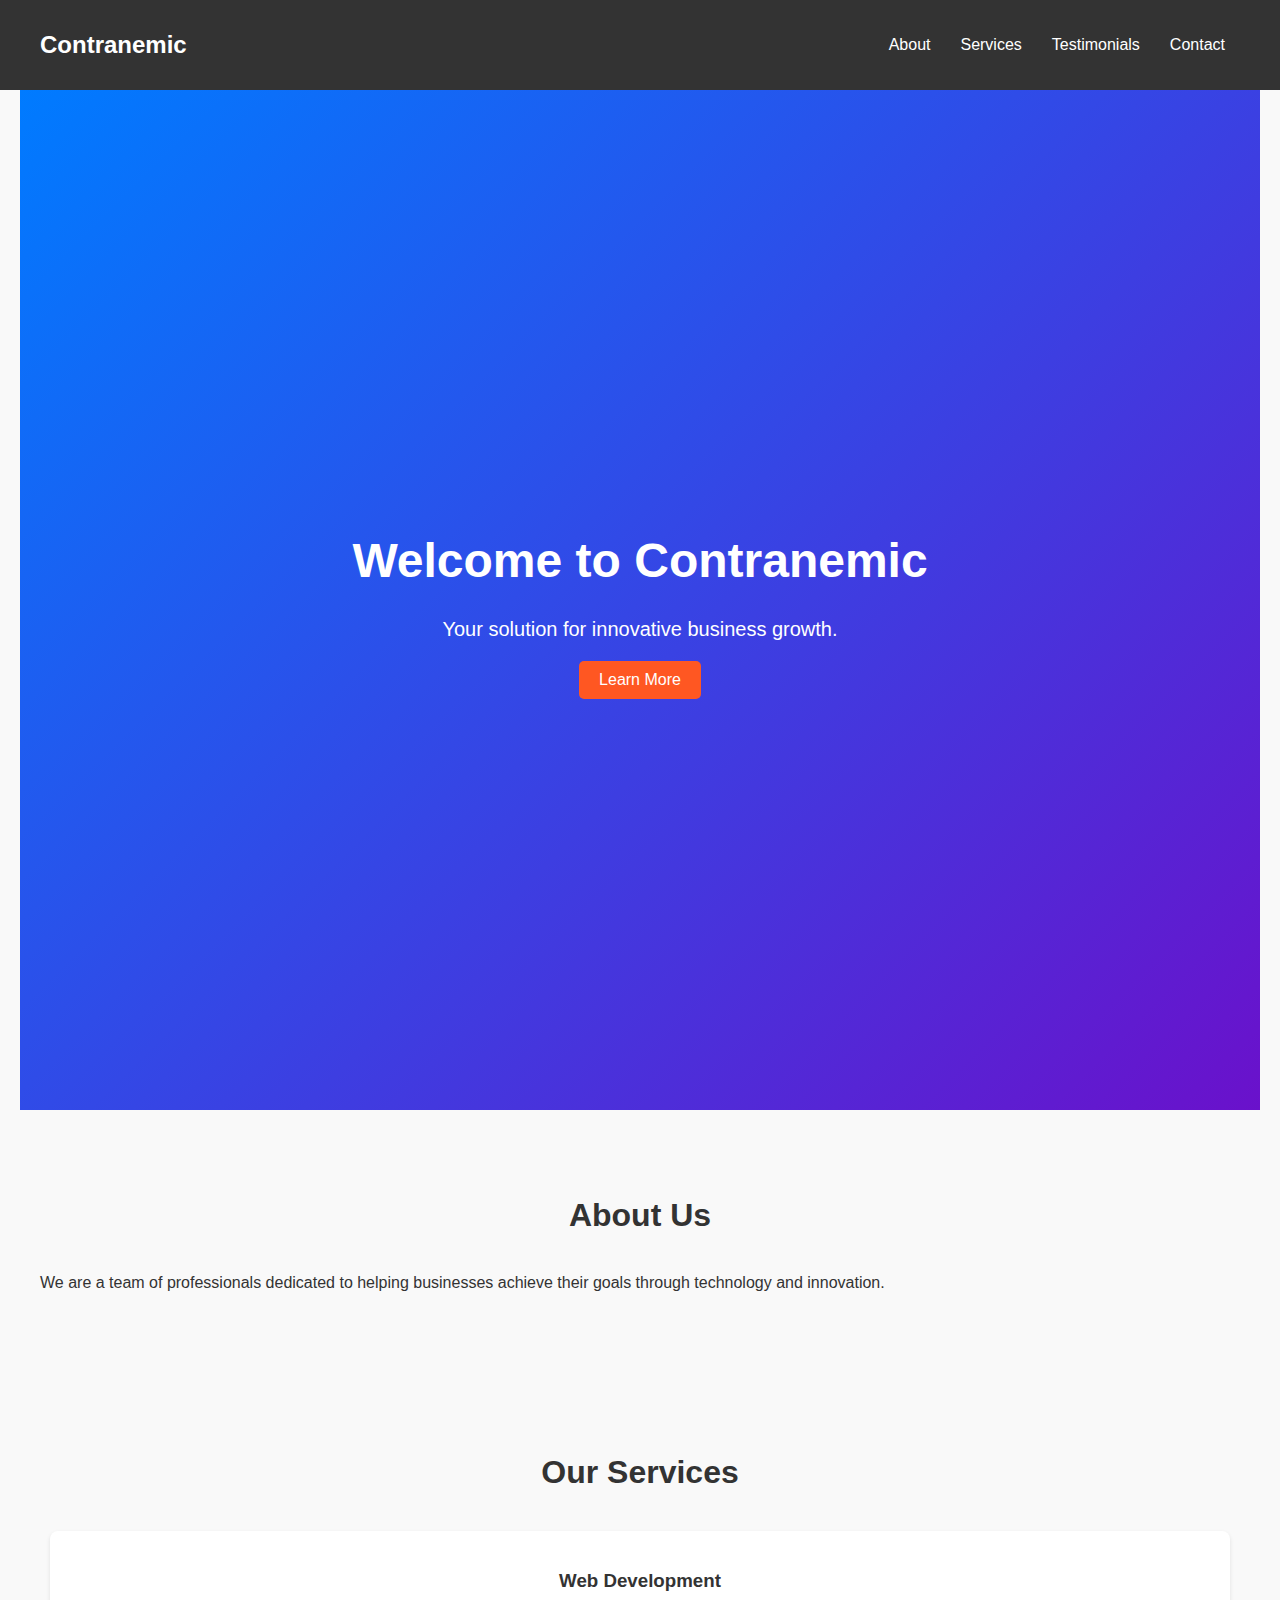
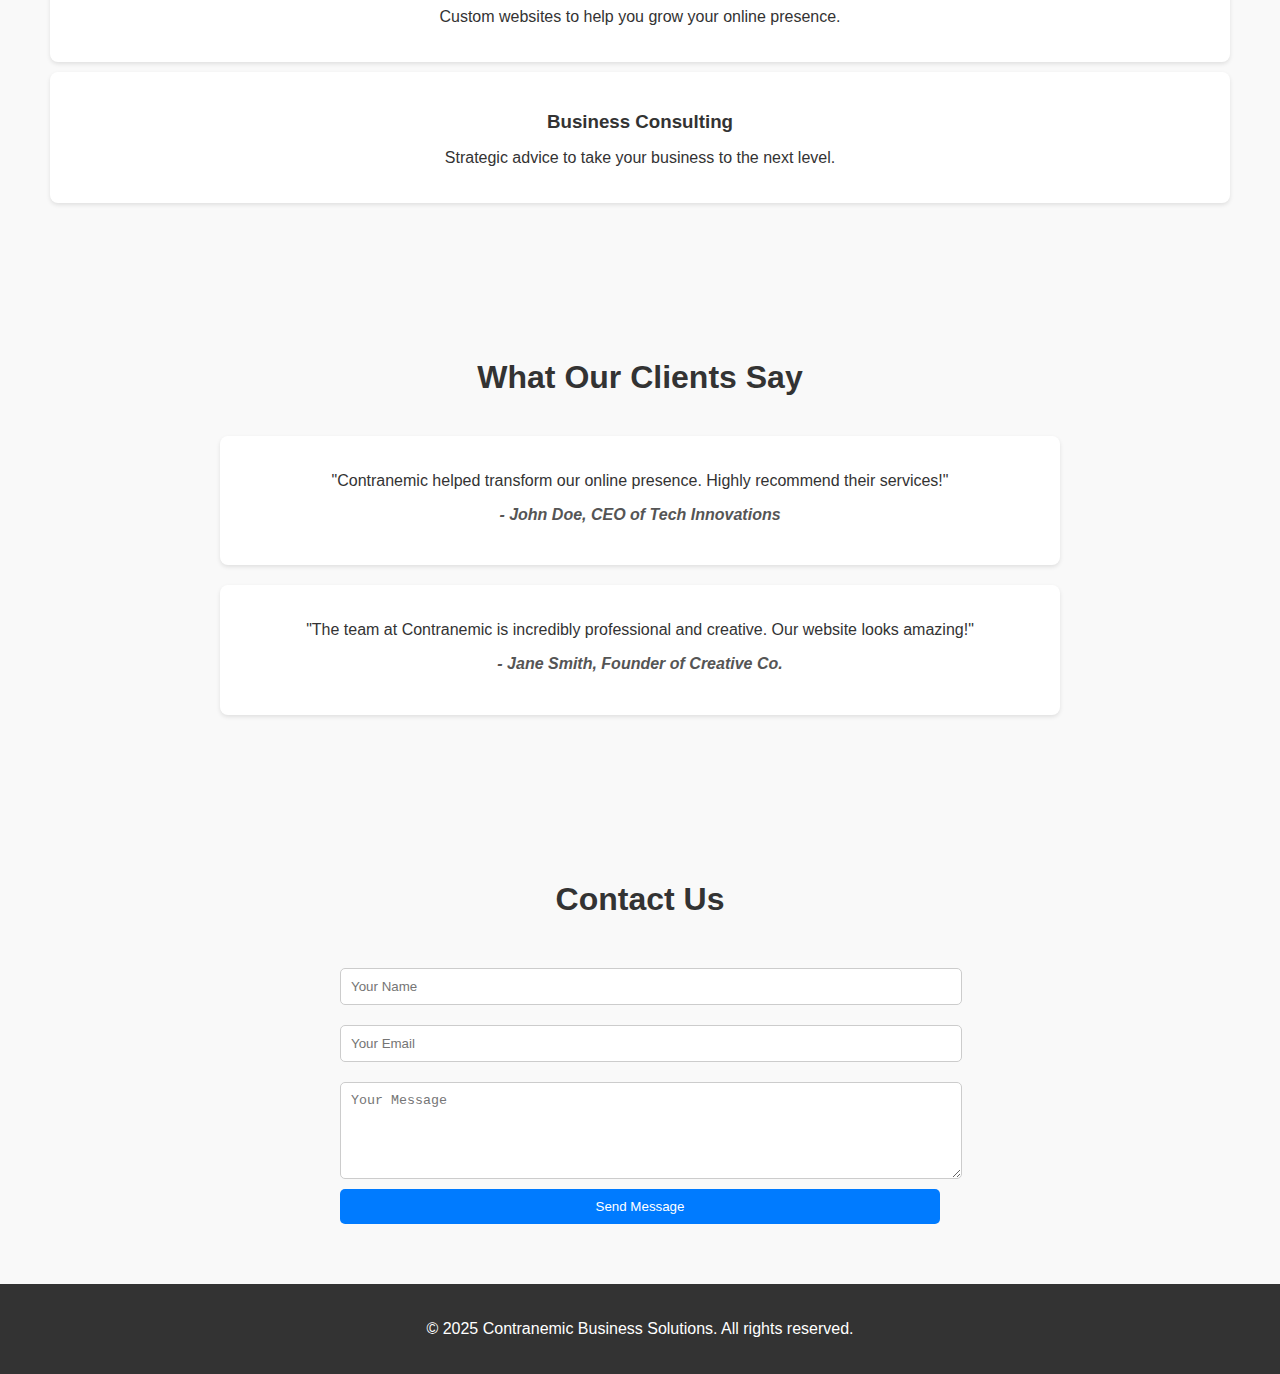
<file: index.html>
<!DOCTYPE html>
<html lang="en">
<head>
  <meta charset="UTF-8">
  <meta name="viewport" content="width=device-width, initial-scale=1.0">
  <title>Contranemic Business Solutions</title>
  <link rel="stylesheet" href="style.css">
  
</head>
<body style="height: 50vh;">
  <header>
    <nav>
      <div class="logo">Contranemic</div>
      <ul class="nav-links">
        <li><a href="#about">About</a></li>
        <li><a href="#services">Services</a></li>
        <li><a href="#testimonials">Testimonials</a></li>
        <li><a href="#contact">Contact</a></li>
      </ul>
    </nav>
  </header>
  
  <section id="hero">
    <h1>Welcome to Contranemic</h1>
    <p>Your solution for innovative business growth.</p>
    <a href="#services" class="btn">Learn More</a>
  </section>
  
  <section id="about">
    <h2>About Us</h2>
    <p>We are a team of professionals dedicated to helping businesses achieve their goals through technology and innovation.</p>
  </section>
  
  <section id="services">
    <h2>Our Services</h2>
    <div class="service-card">
      <h3>Web Development</h3>
      <p>Custom websites to help you grow your online presence.</p>
    </div>
    <div class="service-card">
      <h3>Business Consulting</h3>
      <p>Strategic advice to take your business to the next level.</p>
    </div>
  </section>
  
  <section id="testimonials">
    <h2>What Our Clients Say</h2>
    <div class="testimonial-card">
      <p>"Contranemic helped transform our online presence. Highly recommend their services!"</p>
      <h4>- John Doe, CEO of Tech Innovations</h4>
    </div>
    <div class="testimonial-card">
      <p>"The team at Contranemic is incredibly professional and creative. Our website looks amazing!"</p>
      <h4>- Jane Smith, Founder of Creative Co.</h4>
    </div>
  </section>
  
  <section id="contact">
    <h2>Contact Us</h2>
    <form action="#" method="POST">
      <input type="text" name="name" placeholder="Your Name" required>
      <input type="email" name="email" placeholder="Your Email" required>
      <textarea name="message" placeholder="Your Message" rows="5" required></textarea>
      <button type="submit">Send Message</button>
    </form>
  </section>
  
  <footer>
    <p>&copy; 2025 Contranemic Business Solutions. All rights reserved.</p>
  </footer>
</body>
</html>
</file>
<file: style.css>
body {
  font-family: 'Arial', sans-serif;
  margin: 0;
  padding: 0;
  background-color: #f9f9f9;
  color: #333;
}
header {
  background: #333;
  color: white;
  padding: 20px 0;
  position: sticky;
  top: 0;
  z-index: 1000;
}
nav {
  display: flex;
  justify-content: space-between;
  align-items: center;
  max-width: 1200px;
  margin: 0 auto;
  padding: 0 20px;
}
.logo {
  font-size: 24px;
  font-weight: bold;
}
.nav-links {
  list-style: none;
  display: flex;
}
.nav-links li {
  margin: 0 15px;
}
.nav-links a {
  color: white;
  text-decoration: none;
  transition: color 0.3s;
}
.nav-links a:hover {
  color: #007BFF;
}
#hero {
  height: 100vh;
  background: linear-gradient(135deg, #007BFF, #6A11CB);
  display: flex;
  flex-direction: column;
  justify-content: center;
  align-items: center;
  text-align: center;
  color: white;
}
#hero h1 {
  font-size: 48px;
  margin-bottom: 10px;
}
#hero p {
  font-size: 20px;
  margin-bottom: 20px;
}
#hero .btn {
  background: #ff5722;
  color: white;
  padding: 10px 20px;
  text-decoration: none;
  border-radius: 5px;
  transition: background 0.3s;
}
#hero .btn:hover {
  background: #e64a19;
}
section {
  padding: 60px 20px;
  max-width: 1200px;
  margin: 0 auto;
}
h2 {
  text-align: center;
  margin-bottom: 40px;
  font-size: 32px;
}
.service-card {
  background: white;
  padding: 20px;
  margin: 10px;
  border-radius: 8px;
  box-shadow: 0 2px 4px rgba(0, 0, 0, 0.1);
  text-align: center;
}
.service-card h3 {
  margin-bottom: 10px;
}
.testimonial-card {
  background: white;
  padding: 20px;
  margin: 20px auto;
  max-width: 800px;
  border-radius: 8px;
  box-shadow: 0 2px 4px rgba(0, 0, 0, 0.1);
  text-align: center;
}
.testimonial-card h4 {
  margin-top: 15px;
  font-style: italic;
  color: #555;
}
form {
  max-width: 600px;
  margin: 0 auto;
  display: flex;
  flex-direction: column;
}
form input, form textarea {
  width: 100%;
  padding: 10px;
  margin: 10px 0;
  border: 1px solid #ccc;
  border-radius: 5px;
}
form button {
  background: #007BFF;
  color: white;
  border: none;
  padding: 10px 20px;
  border-radius: 5px;
  cursor: pointer;
  transition: background 0.3s;
}
form button:hover {
  background: #0056b3;
}
footer {
  background: #333;
  color: white;
  text-align: center;
  padding: 20px;
}
</file>
